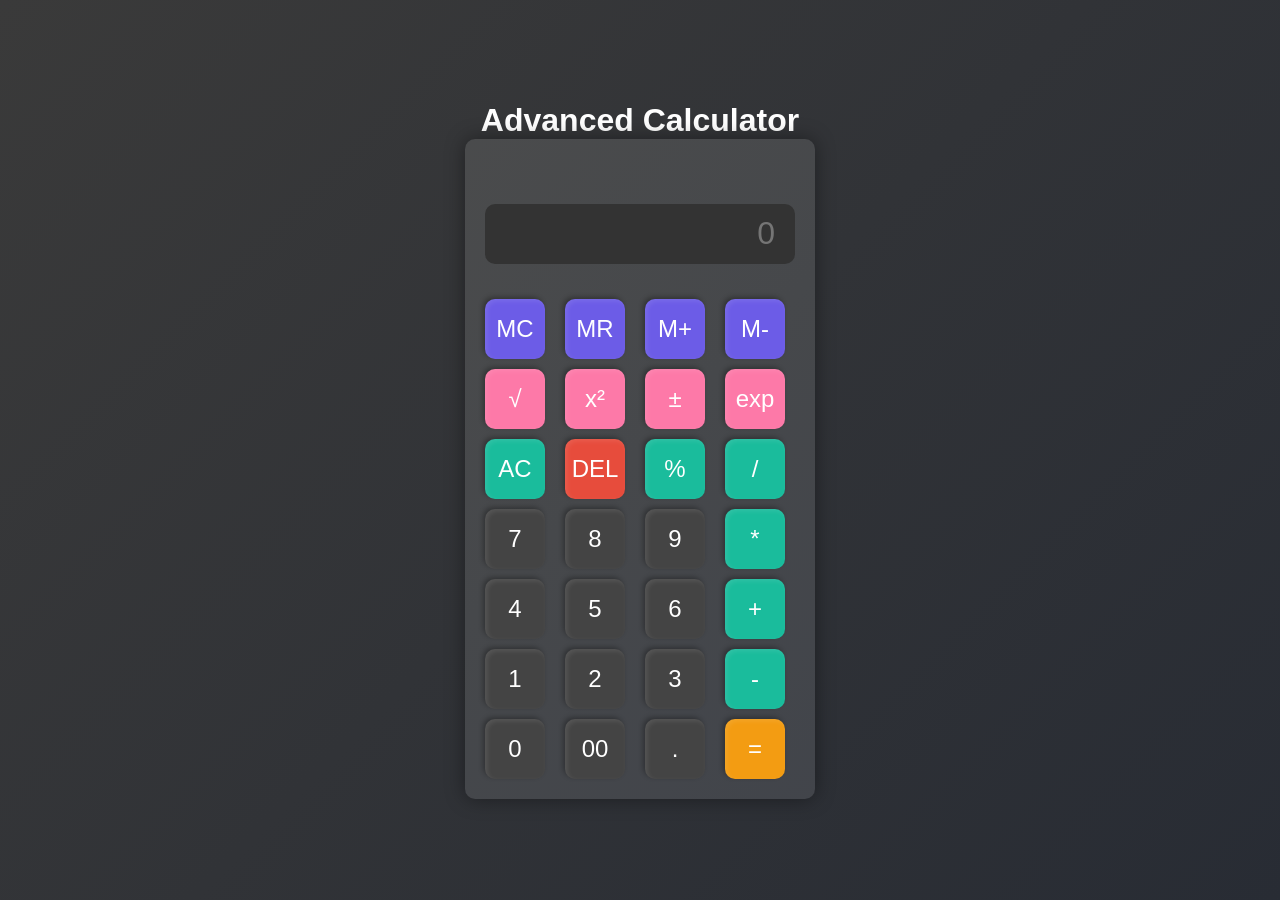
<file: index.html>
<!DOCTYPE html>
<html lang="en"> 
<head>
    <meta charset="UTF-8">
    <meta name="viewport" content="width=device-width, initial-scale=1.0">
    <title>Modern Calculator</title>
    <link rel="stylesheet" href="calc.css">
</head>
<body>
   <div class="container">
    <h1 id="headText">Advanced Calculator</h1>
    <div class="calculator">
        <div class="display">
            <div id="historyDisplay" class="history"></div>
            <input type="text" placeholder="0" id="inputbox" disabled>
        </div> 
        <div class="button-grid">
            <button class="memory-btn">MC</button>
            <button class="memory-btn">MR</button>
            <button class="memory-btn">M+</button>
            <button class="memory-btn">M-</button>

            <button class="extra-func">√</button>
            <button class="extra-func">x²</button>
            <button class="extra-func">±</button>
            <button class="extra-func">exp</button>

            <button class="operator">AC</button>
            <button class="delete-btn">DEL</button>
            <button class="operator">%</button>
            <button class="operator">/</button>

            <button>7</button>
            <button>8</button>
            <button>9</button>
            <button class="operator">*</button>

            <button>4</button>
            <button>5</button>
            <button>6</button>
            <button class="operator">+</button>

            <button>1</button>
            <button>2</button>
            <button>3</button>
            <button class="operator">-</button>

            <button>0</button>
            <button>00</button>
            <button>.</button>
            <button class="equal-btn">=</button>


        </div>
    </div>
   </div>
    <script src="calc.js"></script>
</body>
</html>
</file>
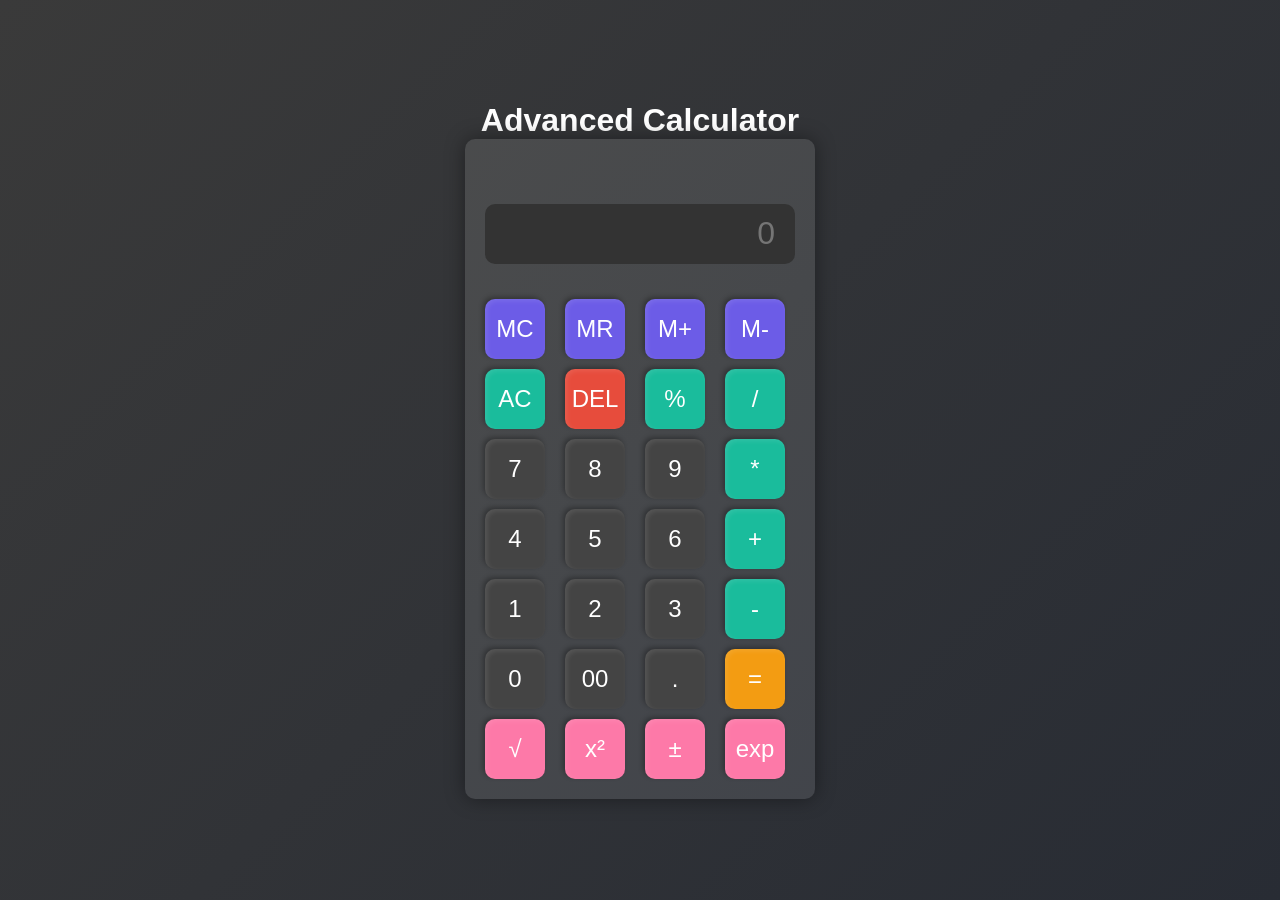
<file: calc.html>
<!DOCTYPE html>
<html lang="en"> 
<head>
    <meta charset="UTF-8">
    <meta name="viewport" content="width=device-width, initial-scale=1.0">
    <title>Modern Calculator</title>
    <link rel="stylesheet" href="calc.css">
</head>
<body>
   <div class="container">
    <h1 id="headText">Advanced Calculator</h1>
    <div class="calculator">
        <div class="display">
            <div id="historyDisplay" class="history"></div>
            <input type="text" placeholder="0" id="inputbox" disabled>
        </div>
        <div class="button-grid">
            <button class="memory-btn">MC</button>
            <button class="memory-btn">MR</button>
            <button class="memory-btn">M+</button>
            <button class="memory-btn">M-</button>

            <button class="operator">AC</button>
            <button class="delete-btn">DEL</button>
            <button class="operator">%</button>
            <button class="operator">/</button>

            <button>7</button>
            <button>8</button>
            <button>9</button>
            <button class="operator">*</button>

            <button>4</button>
            <button>5</button>
            <button>6</button>
            <button class="operator">+</button>

            <button>1</button>
            <button>2</button>
            <button>3</button>
            <button class="operator">-</button>

            <button>0</button>
            <button>00</button>
            <button>.</button>
            <button class="equal-btn">=</button>

            <button class="extra-func">√</button>
            <button class="extra-func">x²</button>
            <button class="extra-func">±</button>
            <button class="extra-func">exp</button>
        </div>
    </div>
   </div>
    <script src="calc.js"></script>
</body>
</html>
</file>
<file: calc.css>
* {
    margin: 0;
    padding: 0;
    box-sizing: border-box;
    font-family: 'Lato', sans-serif;
}

body {
    height: 100vh;
    display: flex;
    justify-content: center;
    align-items: center;
    background: linear-gradient(135deg, #3a3a3a, #282c34);
}

.container {
    text-align: center;
    color: white;
}

.calculator {
    display: inline-block;
    padding: 20px;
    background: rgba(255, 255, 255, 0.1);
    border-radius: 10px;
    box-shadow: 0px 0px 20px rgba(0, 0, 0, 0.4);
    max-width: 350px;
}

.display {
    position: relative;
    margin-bottom: 20px;
    height: 120px;
}

#inputbox {
    width: 100%;
    padding: 20px;
    font-size: 2rem;
    text-align: right;
    margin-bottom: 0;
    border: none;
    background: #333;
    color: white;
    border-radius: 10px;
    height: 60px;
}

.history {
    font-size: 1rem;
    color: #bbb;
    text-align: right;
    padding-right: 10px;
    height: 40px;
    overflow: hidden;
    margin-bottom: 5px;
}

.button-grid {
    display: grid;
    grid-template-columns: repeat(4, 1fr);
    grid-gap: 10px;
}

button {
    height: 60px;
    width: 60px;
    font-size: 1.5rem;
    background: #444;
    color: white;
    border: none;
    border-radius: 10px;
    box-shadow: inset 2px 2px 5px rgba(255, 255, 255, 0.1), 
                -2px -2px 5px rgba(0, 0, 0, 0.3);
    transition: all 0.3s ease;
}

button:hover {
    transform: scale(1.1);
    background: #555;
}

.memory-btn {
    background-color: #6c5ce7;
    color: #fff;
}

.extra-func {
    background-color: #fd79a8;
    color: #fff;
}

.equal-btn {
    background-color: #f39c12;
}

.operator {
    background-color: #1abc9c;
}

.delete-btn {
    background-color: #e74c3c;
}
</file>
